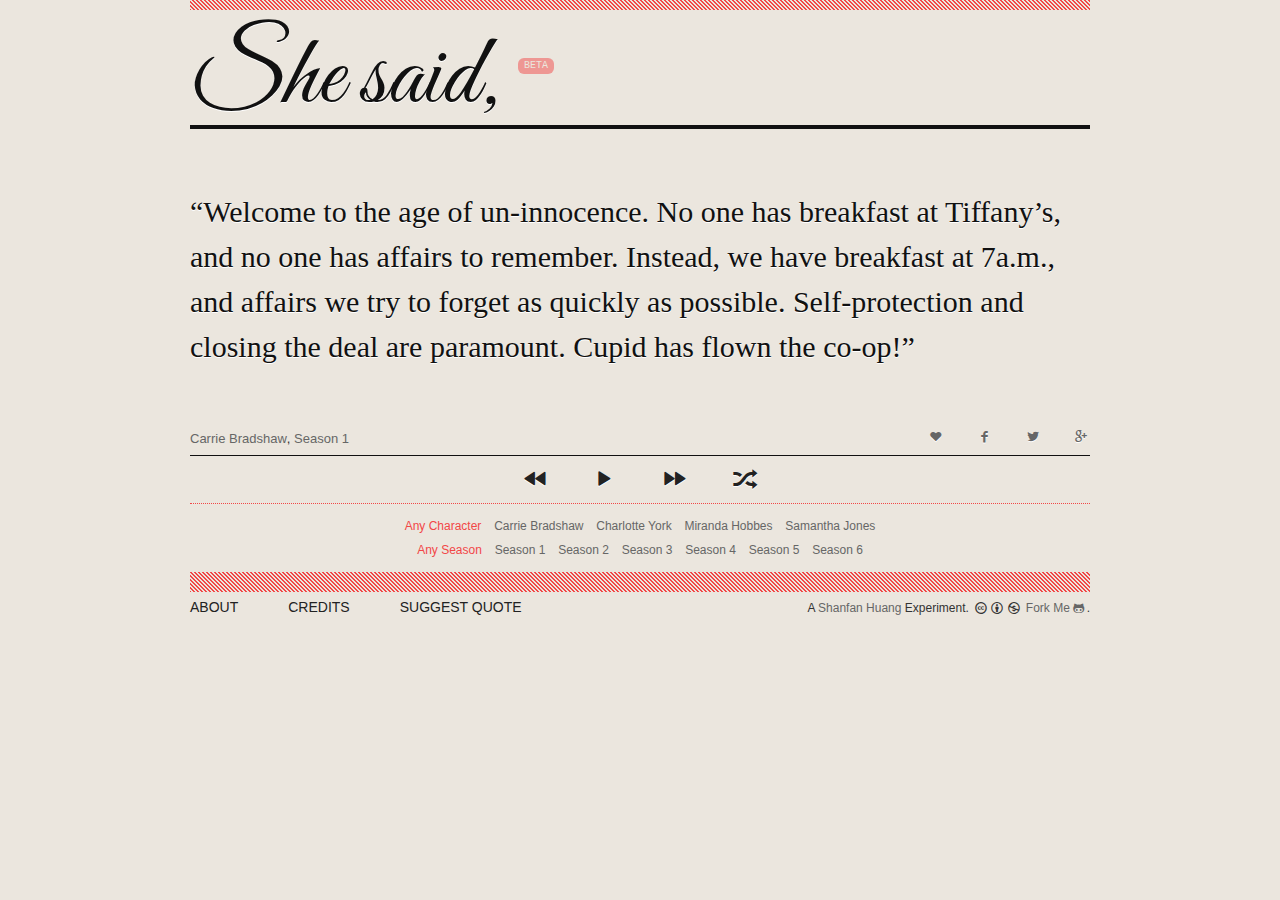
<file: index.html>
<html lang="en">
<head>
  	<meta charset="UTF-8">
	<script src="js/lib/modernizr.custom.js"></script>
	<meta name="description" content="Sex And The City Quotes">
	<meta name="keywords" content="Sex and the City, quote, HTML5,CSS,JavaScript">
	<meta name="author" content="Shanfan Huang">
	<meta name="viewport" content="initial-scale = 1.0, maximum-scale = 1.0" />
	  
<link href='http://fonts.googleapis.com/css?family=Great+Vibes' rel='stylesheet' type='text/css'>
    <script src="js/lib/prefixfree.min.js"></script>
    <link rel="stylesheet" href="css/app.css">
<!--[if IE 7]><link rel="stylesheet" href="css/fontello-ie7.css"><![endif]-->

</head>
<body>
  <div class="wrapper app">
    <div class="app-layout">
    <header>
	<h1>She said, <sup>beta</sup></h1>
    </header>
    <section class="thickline view">
		<blockquote>Sex And The City Memoriable Quotes.</blockquote>
    </section>
    <div class="stickBottom row">
      <div class="quote-footer group thinline">
	      <p class="metadata">
		      <a href="#" class="by"></a>,
		      <a href="#" class="in"></a>
	      </p>
  
	      <ul class="social icon unstyled">
		      <li><a href="#" class="icon-heart"></a></li>
		      <li><a href="#" class="icon-facebook"></a></li>
		      <li><a href="#" class="icon-twitter"></a></li>
		      <li><a href="#" class="icon-gplus"></a></li>
	      </ul>
      
      </div>
      <div class="controller">
	  <div class="control icon">
		  <a href="#" class="icon-prev"></a>
		  <a href="#" class="icon-play pause-play"></a>
		  <a href="#" class="icon-next"></a>
		  <a href="#" class="toggle icon-shuffle"></a>
	  </div>
	  <div class="filters group">
		  <div class="characters row">
			  <a class="by active" href="#">Any Character</a>
			  <a class="by" href="#">Carrie Bradshaw</a>
			  <a class="by" href="#">Charlotte York</a>
			  <a class="by" href="#">Miranda Hobbes</a>
			  <a class="by" href="#">Samantha Jones</a>
		  </div>
		  <div class="seasons row">
			  <a class="in active" href="#">Any Season</a>
			  <a class="in" href="#">Season 1</a>
			  <a class="in" href="#">Season 2</a>
			  <a class="in" href="#">Season 3</a>
			  <a class="in" href="#">Season 4</a>
			  <a class="in" href="#">Season 5</a>
			  <a class="in" href="#">Season 6</a>
		  </div>
	  </div>
      </div>
      <footer class="group">
	  <nav>
		  <a href="about.html">About</a><a href="about.html">Credits</a><a href="about.html">Suggest Quote</a>
	  </nav>
	  <p class="copyright">
		  A <a href="http://shanfanhuang.com">Shanfan Huang</a> Experiment. <i class="icon-cc"></i><i class="icon-cc-by"></i><i class="icon-cc-nc"></i> <a href="https://github.com/Shanfan/shesaid">Fork Me<i class="icon-github"></i></a>.
	  </p>
      </footer>
    </div>
    </div>
  </div>
<script src="//ajax.googleapis.com/ajax/libs/jquery/1.9.0/jquery.min.js"></script>
<script src="js/data/quotes.js"></script>
<script src="js/lib/jquery.fittext.js"></script>
<script src="js/app.js"></script>

<script type="text/javascript">
  $("header h1").fitText(.8, { minFontSize: '60px', maxFontSize: '100px' });
</script>


</body>
</html>
</file>
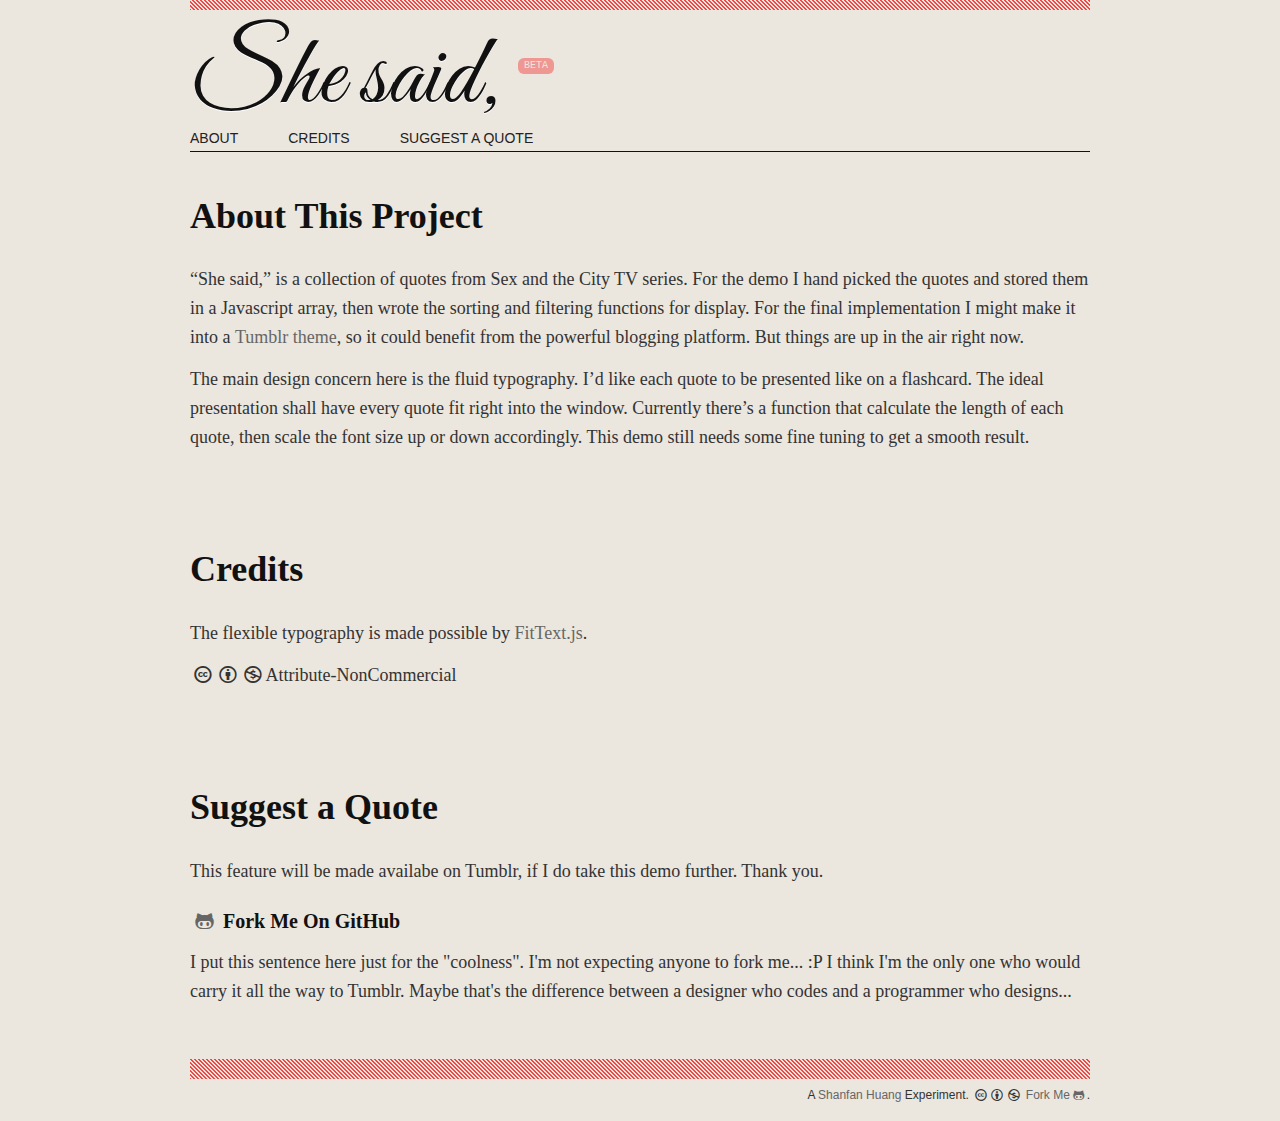
<file: about.html>
<!DOCTYPE html>
<html lang="en">
<head>
	<!--[if lt IE 9]>
    <script src="http://html5shim.googlecode.com/svn/trunk/html5.js"></script><![endif]-->
	<meta name="description" content="Sex And The City Quotes">
	<meta name="keywords" content="Sex and the City, quote, HTML5,CSS,JavaScript">
	<meta name="author" content="Shanfan Huang">
	<meta charset="UTF-8">
	<meta name="viewport" content="initial-scale = 1.0, maximum-scale = 1.0" />
		
<link href='http://fonts.googleapis.com/css?family=Great+Vibes' rel='stylesheet' type='text/css'>
    <script src="js/lib/prefixfree.min.js"></script>
    <link rel="stylesheet" href="css/app.css">
	
<!--[if IE 7]><link rel="stylesheet" href="css/fontello-ie7.css"><![endif]-->

</head>
<body>
  <div class="wrapper about">
    <header>
	<h1><a href="index.html">She said,</a> <sup>beta</sup></h1>
    </header>

     <nav class="thinline">
      <a href="about.html#about">About</a><a href="about.html#credit">Credits</a><a href="about.html#suggest">Suggest A Quote</a>
    </nav>
         
    <article id="about" class="about">
	<h2>About This Project</h2>
	<p>“She said,” is a collection of quotes from Sex and the City TV series. For the demo I hand picked the quotes and stored them in a Javascript array, then wrote the sorting and filtering functions for display. For the final implementation I might make it into a <a href="http://www.tumblr.com/themes/" target="_blank">Tumblr theme</a>, so it could benefit from the powerful blogging platform. But things are up in the air right now.</p>

	<p>The main design concern here is the fluid typography. I’d like each quote to be presented like on a flashcard. The ideal presentation shall have every quote fit right into the window. Currently there’s a function that calculate the length of each quote, then scale the font size up or down accordingly. This demo still needs some fine tuning to get a smooth result. </p>
	
    </article>
    <article id="credit" class="credit">
      <h2>Credits</h2>
      <p>The flexible typography is made possible by <a href="http://fittextjs.com/" target="_blank">FitText.js</a>.</p>
      <p><i class="icon-cc"></i><i class="icon-cc-by"></i><i class="icon-cc-nc"></i>Attribute-NonCommercial</p>
    </article>
    <article id="suggest" class="suggest-a-quote">
	<h2>Suggest a Quote</h2> 
	<p>This feature will be made availabe on Tumblr, if I do take this demo further. Thank you.
	</p>
	<h4><a href="https://github.com/Shanfan/shesaid"><i class="icon-github"></i></a> Fork Me On GitHub</h4>
	<p>I put this sentence here just for the "coolness". I'm not expecting anyone to fork me... :P I think I'm the only one who would carry it all the way to Tumblr. Maybe that's the difference between a designer who codes and a programmer who designs...</p> 
    </article>
    <footer class="group">
	<p class="copyright">
		A <a href="http://shanfanhuang.com">Shanfan Huang</a> Experiment. <i class="icon-cc"></i><i class="icon-cc-by"></i><i class="icon-cc-nc"></i> <a href="https://github.com/Shanfan/shesaid">Fork Me<i class="icon-github"></i></a>.
	</p>
    </footer>
  </div>
<script src="//ajax.googleapis.com/ajax/libs/jquery/1.9.0/jquery.min.js"></script>
<script src="js/lib/jquery.fittext.js"></script>
<script type="text/javascript">
	$("header h1").fitText(.8, { minFontSize: '60px', maxFontSize: '100px' });
</script>
</body>
</html>
</file>
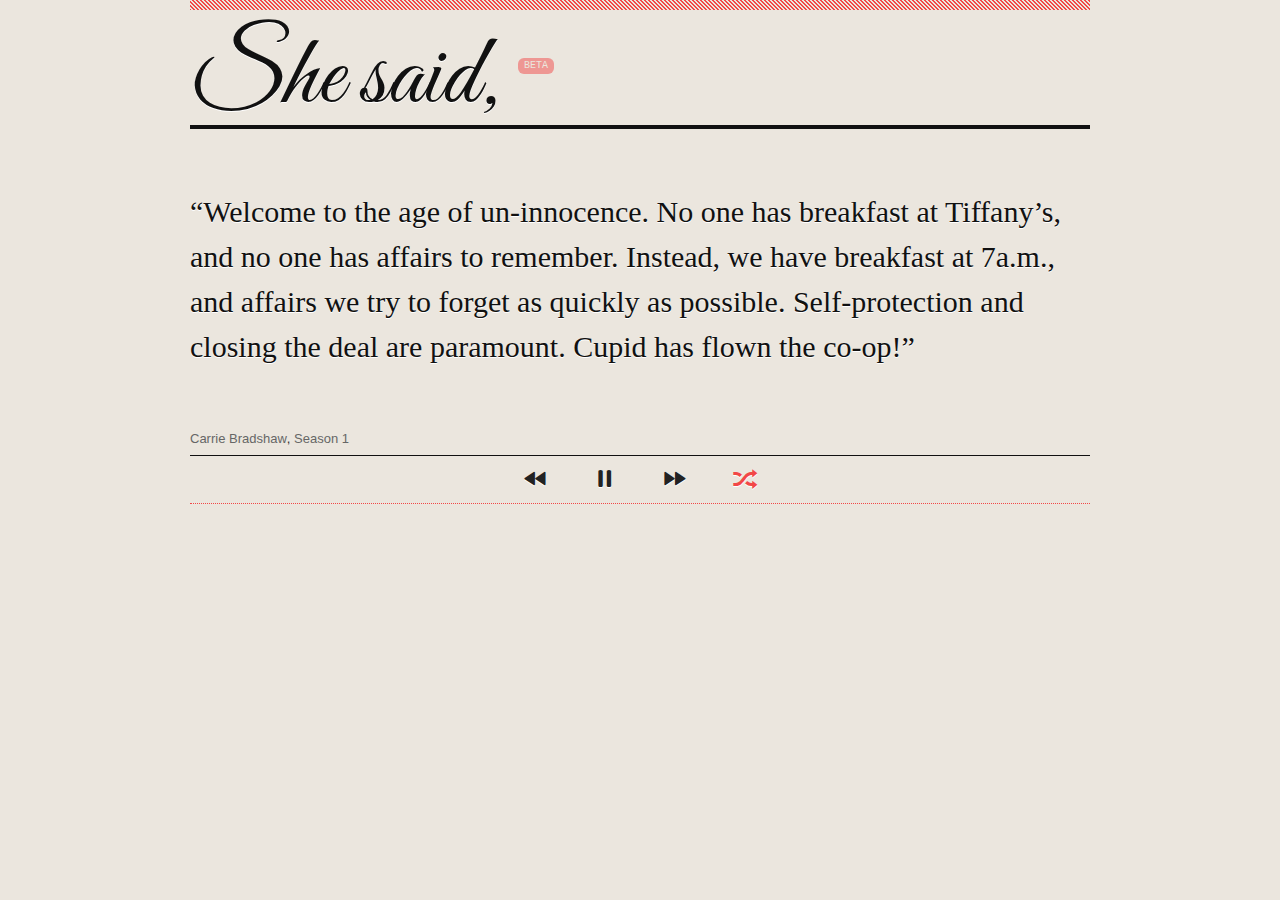
<file: test.html>
<html>
    <head>
        <meta charset="UTF-8">
        <meta name="viewport" content="initial-scale = 1.0, maximum-scale = 1.0" />
        <link href='http://fonts.googleapis.com/css?family=Great+Vibes' rel='stylesheet' type='text/css'>
        <script src="js/lib/prefixfree.min.js"></script>
        <link rel="stylesheet" href="css/app.css">
        <link rel="stylesheet" href="css/animation.css">
    </head>
    <body>
        <div class="wrapper app">
            <header>
                <h1>She said, <sup>beta</sup></h1>
            </header>
            <section class="thickline view up">
                <blockquote>Man might have discovered fire, but woman discovered how to play with it.</blockquote>
            </section>
            <div class="stickBottom row">
              <div class="quote-footer group thinline">
                      <p class="metadata">
                              <a href="#" class="by">Carrie Bradshaw</a>, <a href="#" class="in">Season 2</a>
                      </p>
              </div>
              <div class="controller">
                <div class="control icon">
                        <a href="#" class="icon-prev"></a>
                        <a href="#" class="icon-pause pause-play"></a>
                        <a href="#" class="icon-next"></a>
                        <a href="#" class="active toggle icon-shuffle"></a>
                </div>
              </div>
            </div>
        </div>
        
        
        <script src="//ajax.googleapis.com/ajax/libs/jquery/1.9.0/jquery.min.js"></script>
<!-- <script src="/js/lib/underscore-min.js"></script>
<script src="/js/lib/json2.js"></script>
<script src="/js/lib/backbone.js"></script> -->
<script src="js/lib/jquery.fittext.js"></script>
<script type="text/javascript">
$("blockquote").fitText(1.4, { minFontSize: '18px', maxFontSize: '50px' });
$("header h1").fitText(.8, { minFontSize: '60px', maxFontSize: '100px' });
</script>

<script src="js/data/quotes.js"></script>
<script src="js/app.js"></script>
    </body>
</html>
</file>
<file: css/app.css>
@charset "UTF-8";

@font-face {
  font-family: 'fontello';
  src: url("../font/fontello.eot?77410305");
  src: url("../font/fontello.eot?77410305#iefix") format('embedded-opentype'), url("../font/fontello.woff?77410305") format('woff'), url("../font/fontello.ttf?77410305") format('truetype'), url("../font/fontello.svg?77410305#fontello") format('svg');
  font-weight: normal;
  font-style: normal;
}

/* --- Styling & UI --- */
* { margin: 0; }
body{
    /*background: url('asset/bg.png') repeat #ebe6de;*/
    background: #ebe6de;
    font-size: 10px;
    font-family: 'Didot', 'Times New Roman', 'georgia', serif;
    color: #111;
    margin: 0;
    padding: 0;
}

a {
    text-decoration: none;
    color: #666;
    display: inline-block;
}

a:hover {
    text-decoration: none;
    color: #f24747;
}

a.active{color:#f24747;}
a.active:not(.toggle) {cursor: default;}

.control.icon a{color: #222; padding: 0 15px;}
html.no-touch .control.icon a:hover {color:#f24747; text-shadow: 0 0 3px #f24747;}
.control.icon a.active{color:#f24747;}

nav a {color: #222; margin:5px 50px 5px 0;}
nav a:hover {}

ul.unstyled {list-style:none;}
blockquote {
    quotes:"\201C""\201D""\2018""\2019";
    margin: 2em 0;
}

blockquote:before { content: open-quote;}
blockquote:after {content: close-quote;}

.control.icon {padding: .4em 0; border-bottom:dotted 1px #f24747;}

h1, blockquote, .icon {text-shadow: 0px 1px 0px #fff;}

.wrapper {
    background: url('asset/pattern.png') 0px -10px repeat-x;
}
footer {
    background: url('asset/pattern.png') top repeat-x;
    padding: 22px 0 10px 0;
}

.thickline {
    border-top: solid 4px #111;
}
.thinline {
    border-bottom: solid 1px #111;
}

/* --- Fluid Font Size --- */

header h1{
    font-family: 'Great Vibes', cursve;
    font-size: 10em;
    font-weight: normal;
    margin: 0;
    color: #111;
    line-height: 0.9em;
}
header h1 a {color: #111;}
header h1 a:hover {color: #f24747;}

header h1 sup {
    display: inline-block;
    border-radius: 6px;
    padding: 3px 6px;
    font-family: "courier", sans-serif;
    text-transform: uppercase;
    font-size: 10px;
    line-height: 1em;
    color: #ebe6de;
    background-color: rgba(242, 71, 71, .5);
    text-shadow: none;
}

nav, .copyright, .controller, .metadata {
    font-family: 'verdana', sans-serif;
}

h1, h2, h3, h4, h5, h6 {line-height: 1.2em; margin: 1.2em 0 .75em;}

h1 {font-size: 4.8em; }
h2 {font-size: 3.6em;}
h3 {font-size: 2.4em;}
h4 {font-size: 2em;}
h5 {font-size: 1.8em;}
h6 {font-size: 1.6em;}


p { 
  font-family:'georgia', serif; 
  font-size: 1.8em; 
  line-height: 1.6em; 
  color: #333;
  margin-bottom: .75em;
}

blockquote {font-size: 5em; line-height: 1.5em;}
nav {font-size: 1.4em; text-transform: uppercase;}
article {padding-bottom: 4em;}

.controller {text-align: center;}
.filters {padding: 1em 0;}
.filters a {font-size: 1.2em; display: inline-block; margin: 5px;}
.copyright {font-size: 12px;}

.metadata, .social.icon  {display:inline-block; font-size: 1.3em; margin:0 0 5px 0;}
.control.icon {font-size: 2.4em; margin: 0;}


/* --- Grid & Positioning--- */
.wrapper {
  max-width: 900px;
  width: 90%;
  margin: 0 auto;
  padding: 35px 0 0 0;
}
.row {
  width:100%;
}

.metadata {float:left;}
.social.icon {float: right;}
.social.icon li {float: left;}
.social.icon li:not(:last-of-type) {margin-right: 30px;}

footer nav{float:left;}
footer .copyright {float: right; margin: 5px 0;}

.group:after {
    content: "";
    display: table;
    clear: both;
}

/* Chrome hack: SVG is rendered more smooth in Windozze. 100% magic, uncomment if you need it. */
/* Note, that will break hinting! In other OS-es font will be not as sharp as it could be */
/*
@media screen and (-webkit-min-device-pixel-ratio:0) {
  @font-face {
    font-family: 'fontello';
    src: url('../font/fontello.svg?77410305#fontello') format('svg');
  }
}
*/

[class^="icon-"]:before,
[class*=" icon-"]:before {
  font-family: 'fontello';
  font-style: normal;
  font-weight: normal;
  speak: none;
  display: inline-block;
  text-decoration: inherit;
  width: 1em;
  margin-right: 0.2em;
  text-align: center;
/* opacity .8 */
/* fix buttons height, for twitter bootstrap */
  line-height: 1em;
/* Animation center compensation - magrins should be symmetric */
/* remove if not needed */
  margin-left: 0.2em;
/* you can be more comfortable with increased icons size */
/* font-size: 120%; */
/* Uncomment for 3D effect */
/* text-shadow: 1px 1px 1px rgba(127, 127, 127, 0.3); */
}

.icon-pause:before { content: '\2389'; } /* '⎉' */
.icon-next:before { content: '\23e9'; } /* '⏩' */
.icon-prev:before { content: '\23ea'; } /* '⏪' */
.icon-play:before { content: '\25b6'; } /* '▶' */
.icon-heart:before { content: '\2665'; } /* '♥' */
.icon-mail:before { content: '\2709'; } /* '✉' */
.icon-retweet:before { content: '\e717'; } /* '' */
.icon-cc:before { content: '\e7a5'; } /* '' */
.icon-cc-by:before { content: '\e7a6'; } /* '' */
.icon-cc-nc:before { content: '\e7a7'; } /* '' */
.icon-github:before { content: '\f300'; } /* '' */
.icon-twitter:before { content: '\f309'; } /* '' */
.icon-facebook:before { content: '\f30c'; } /* '' */
.icon-gplus:before { content: '\f30f'; } /* '' */
.icon-shuffle:before { content: '🔀'; } /* '\1f500' */

@media (max-width: 850px) {
    nav {
        float: none;
        display:table;
        width: 100%;
        margin-bottom: 10px;
        border-collapse: separate;
    }
    nav a {
        display: table-cell;
        width: 33.33333%;
        padding: 10px;
        text-align:center;
        vertical-align:middle;
        color: #fff;
        background: #f24747;
    }
    nav a:not(:last-of-type) {border-right: 2px solid #ebe6de;}
    nav a:hover, nav a:active {
        color: #fff;
        background-color: #f23b3b;
    }
    footer {
        background: none;
        padding: 0px 0 10px 0;
    }
    footer .copyright {float: none; text-align: center; }

}

@media (max-width: 600px){
    nav {margin-bottom: 5px;}
    .control.icon {border: none;}
    .filters, .social.icon{display: none;}
    nav a, p.copyright {font-size: 8px;}
    
}

@media (max-width: 400px){
    nav a, p.copyright {font-size: 8px;}
    nav a {padding: 5px;}
}
</file>
<file: css/fontello-ie7.css>
[class^="icon-"],
[class*=" icon-"] {
  font-family: 'fontello';
  font-style: normal;
  font-weight: normal;
/* fix buttons height */
  line-height: 1em;
/* you can be more comfortable with increased icons size */
/* font-size: 120%; */
}

.icon-pause { *zoom: expression( this.runtimeStyle['zoom'] = '1', this.innerHTML = '&#x2389;&nbsp;'); }
.icon-next { *zoom: expression( this.runtimeStyle['zoom'] = '1', this.innerHTML = '&#x23e9;&nbsp;'); }
.icon-prev { *zoom: expression( this.runtimeStyle['zoom'] = '1', this.innerHTML = '&#x23ea;&nbsp;'); }
.icon-play { *zoom: expression( this.runtimeStyle['zoom'] = '1', this.innerHTML = '&#x25b6;&nbsp;'); }
.icon-heart { *zoom: expression( this.runtimeStyle['zoom'] = '1', this.innerHTML = '&#x2665;&nbsp;'); }
.icon-mail { *zoom: expression( this.runtimeStyle['zoom'] = '1', this.innerHTML = '&#x2709;&nbsp;'); }
.icon-retweet { *zoom: expression( this.runtimeStyle['zoom'] = '1', this.innerHTML = '&#xe717;&nbsp;'); }
.icon-cc { *zoom: expression( this.runtimeStyle['zoom'] = '1', this.innerHTML = '&#xe7a5;&nbsp;'); }
.icon-cc-by { *zoom: expression( this.runtimeStyle['zoom'] = '1', this.innerHTML = '&#xe7a6;&nbsp;'); }
.icon-cc-nc { *zoom: expression( this.runtimeStyle['zoom'] = '1', this.innerHTML = '&#xe7a7;&nbsp;'); }
.icon-github { *zoom: expression( this.runtimeStyle['zoom'] = '1', this.innerHTML = '&#xf300;&nbsp;'); }
.icon-twitter { *zoom: expression( this.runtimeStyle['zoom'] = '1', this.innerHTML = '&#xf309;&nbsp;'); }
.icon-facebook { *zoom: expression( this.runtimeStyle['zoom'] = '1', this.innerHTML = '&#xf30c;&nbsp;'); }
.icon-gplus { *zoom: expression( this.runtimeStyle['zoom'] = '1', this.innerHTML = '&#xf30f;&nbsp;'); }
.icon-shuffle { *zoom: expression( this.runtimeStyle['zoom'] = '1', this.innerHTML = '&#x1f500;&nbsp;'); }
</file>
<file: css/animation.css>
section.up {position: relative;}
.up .c {
  width: 100%;
  max-width: 900px;
  height:100%;
  position:absolute;
  top:0;
  margin:-2em 0;
  padding:15% 0;
}
.up .bar {
  width:20%;
  height:100%;
  position:relative;
  float:left;
  margin:0;
}
.up p {
  width:100%;
  height:100%;
  position:absolute;
  bottom:0; left:0;
  animation:up cubic-bezier(0,.5,.3,1) .5s backwards;
  display:block;
}
/*.up .bar p:last-child {background:#fdf6e3; z-index:1;} */
.up .up1 p:first-child {background:#dc322f; animation-delay:.4s;}
.up .up2 p:first-child {background:#d33682; animation-delay:.5s;}
.up .up3 p:first-child {background:#6c71c4; animation-delay:.6s;}
.up .up4 p:first-child {background:#268bd2; animation-delay:.7s;}
.up .up5 p:first-child {background:#2aa198; animation-delay:.8s;}
.up .up1 p:last-child {animation-delay:.8s;}
.up .up2 p:last-child {animation-delay:.9s;}
.up .up3 p:last-child {animation-delay:1s;}
.up .up4 p:last-child {animation-delay:1.1s;}
.up .up5 p:last-child {animation-delay:1.2s}

.up.full .c {width:100%; top:0; left:0; margin:0; padding:0;}
.up.full .bar {width:20%; height:100%; margin:0;}
.up.full .up1 p:last-child {animation-delay:1.2s}
.up.full .up2 p:last-child {animation-delay:1.3s;}
.up.full .up3 p:last-child {animation-delay:1.4s;}
.up.full .up4 p:last-child {animation-delay:1.5s;}
.up.full .up5 p:last-child {animation-delay:1.6s;}

@keyframes up {
	0% {height:0;}
	100% {height:100%;}
}
</file>
